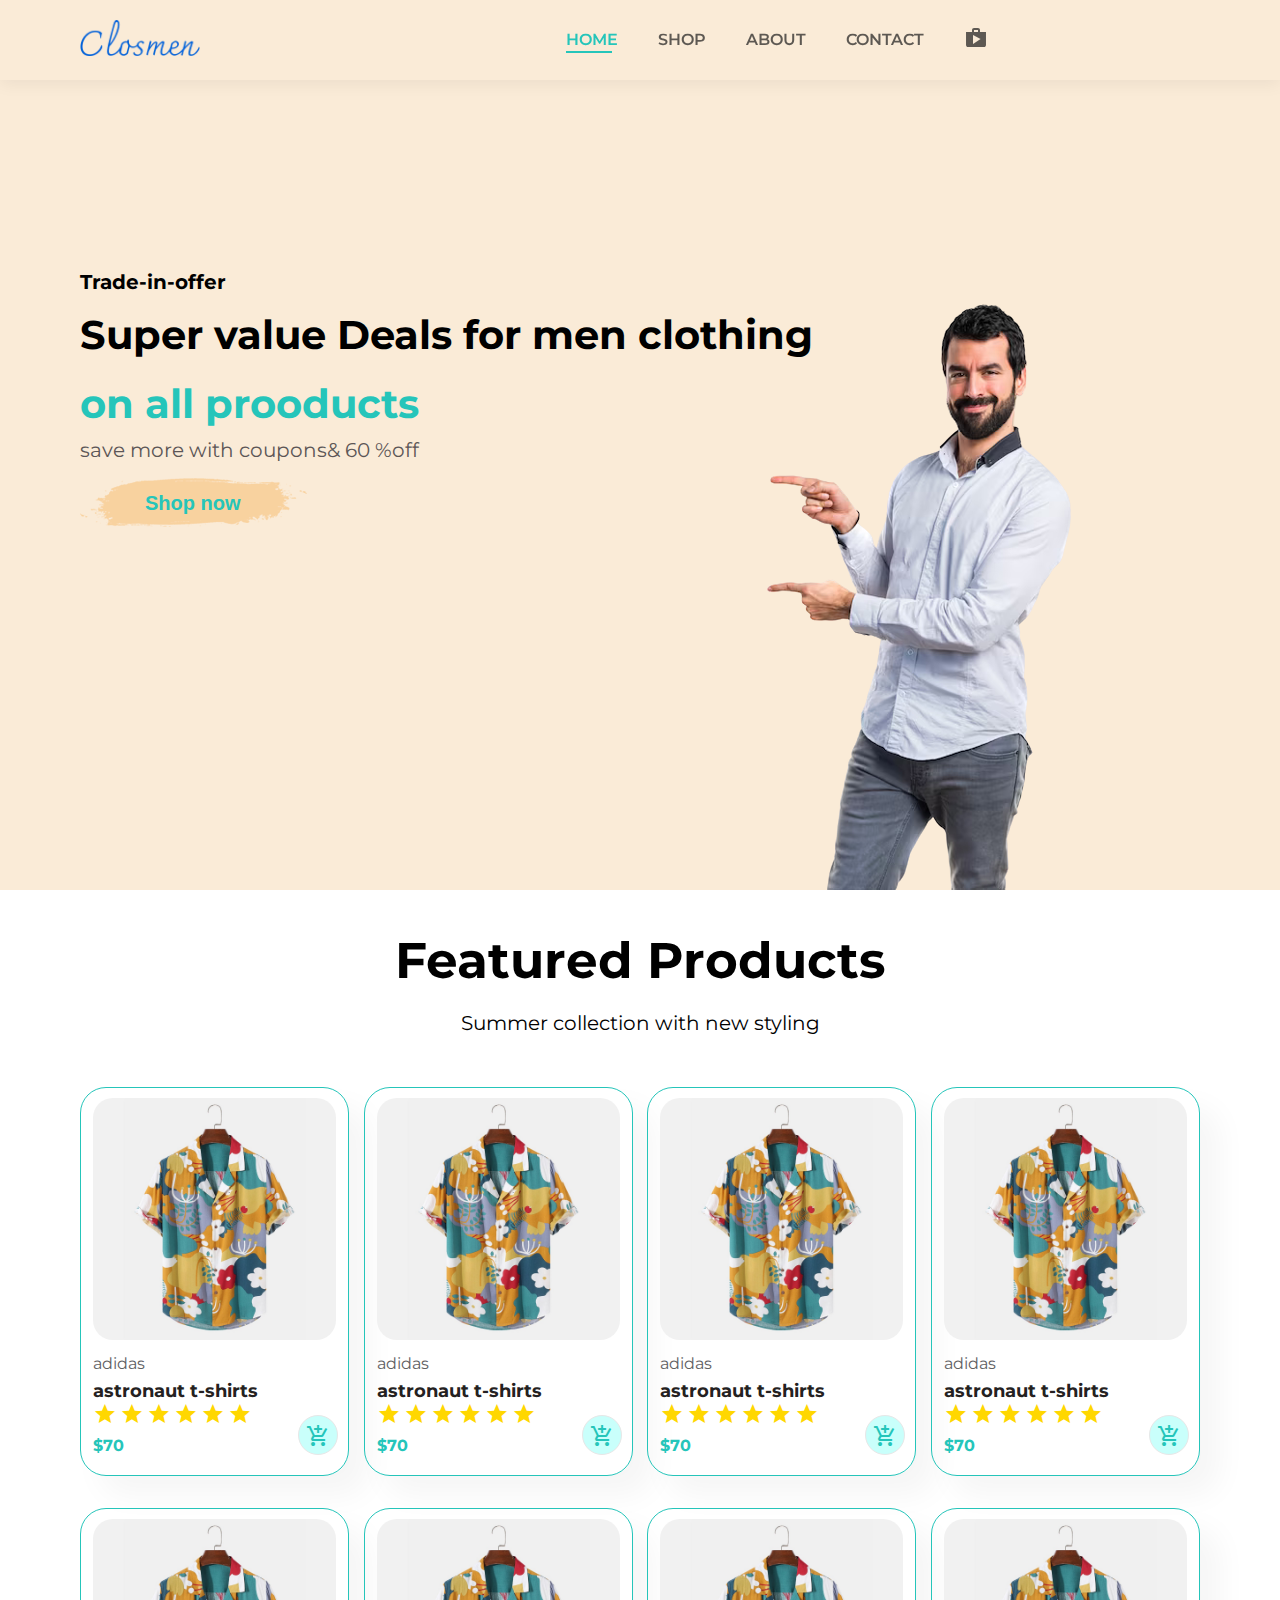
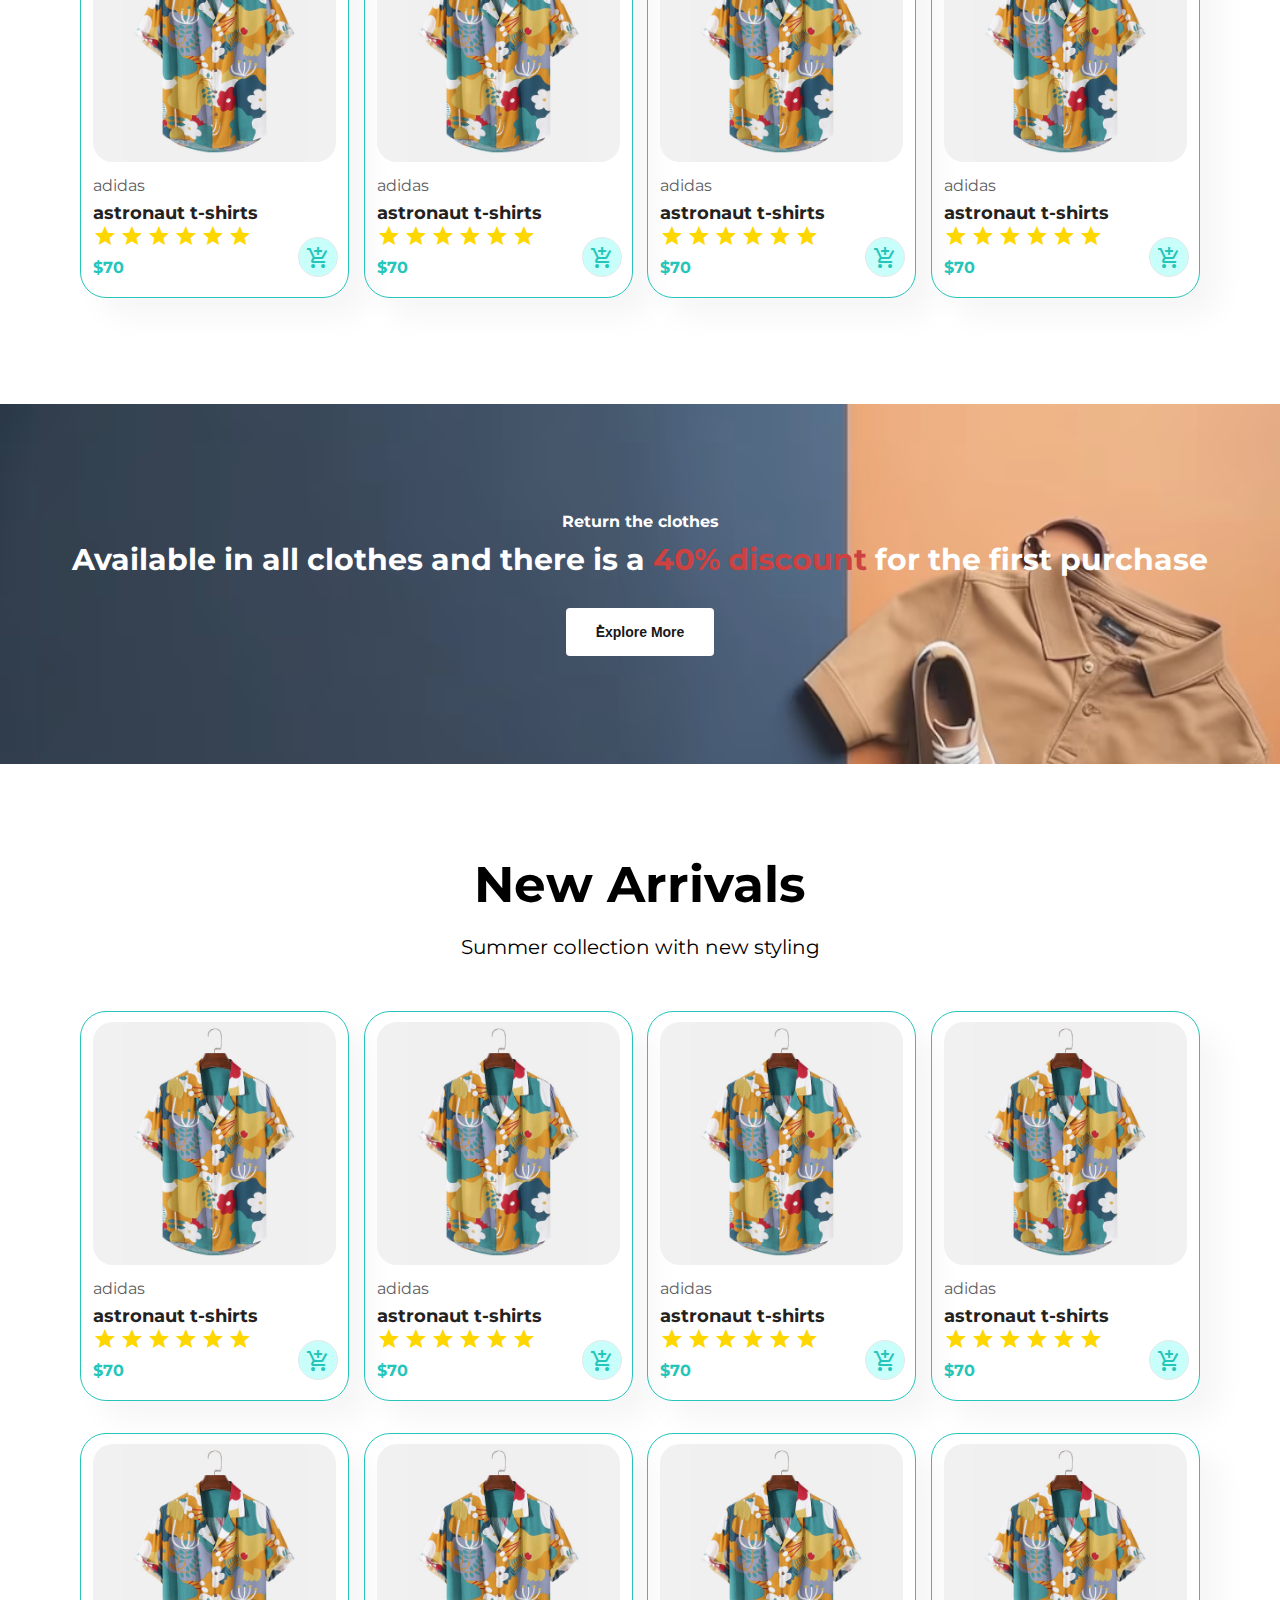
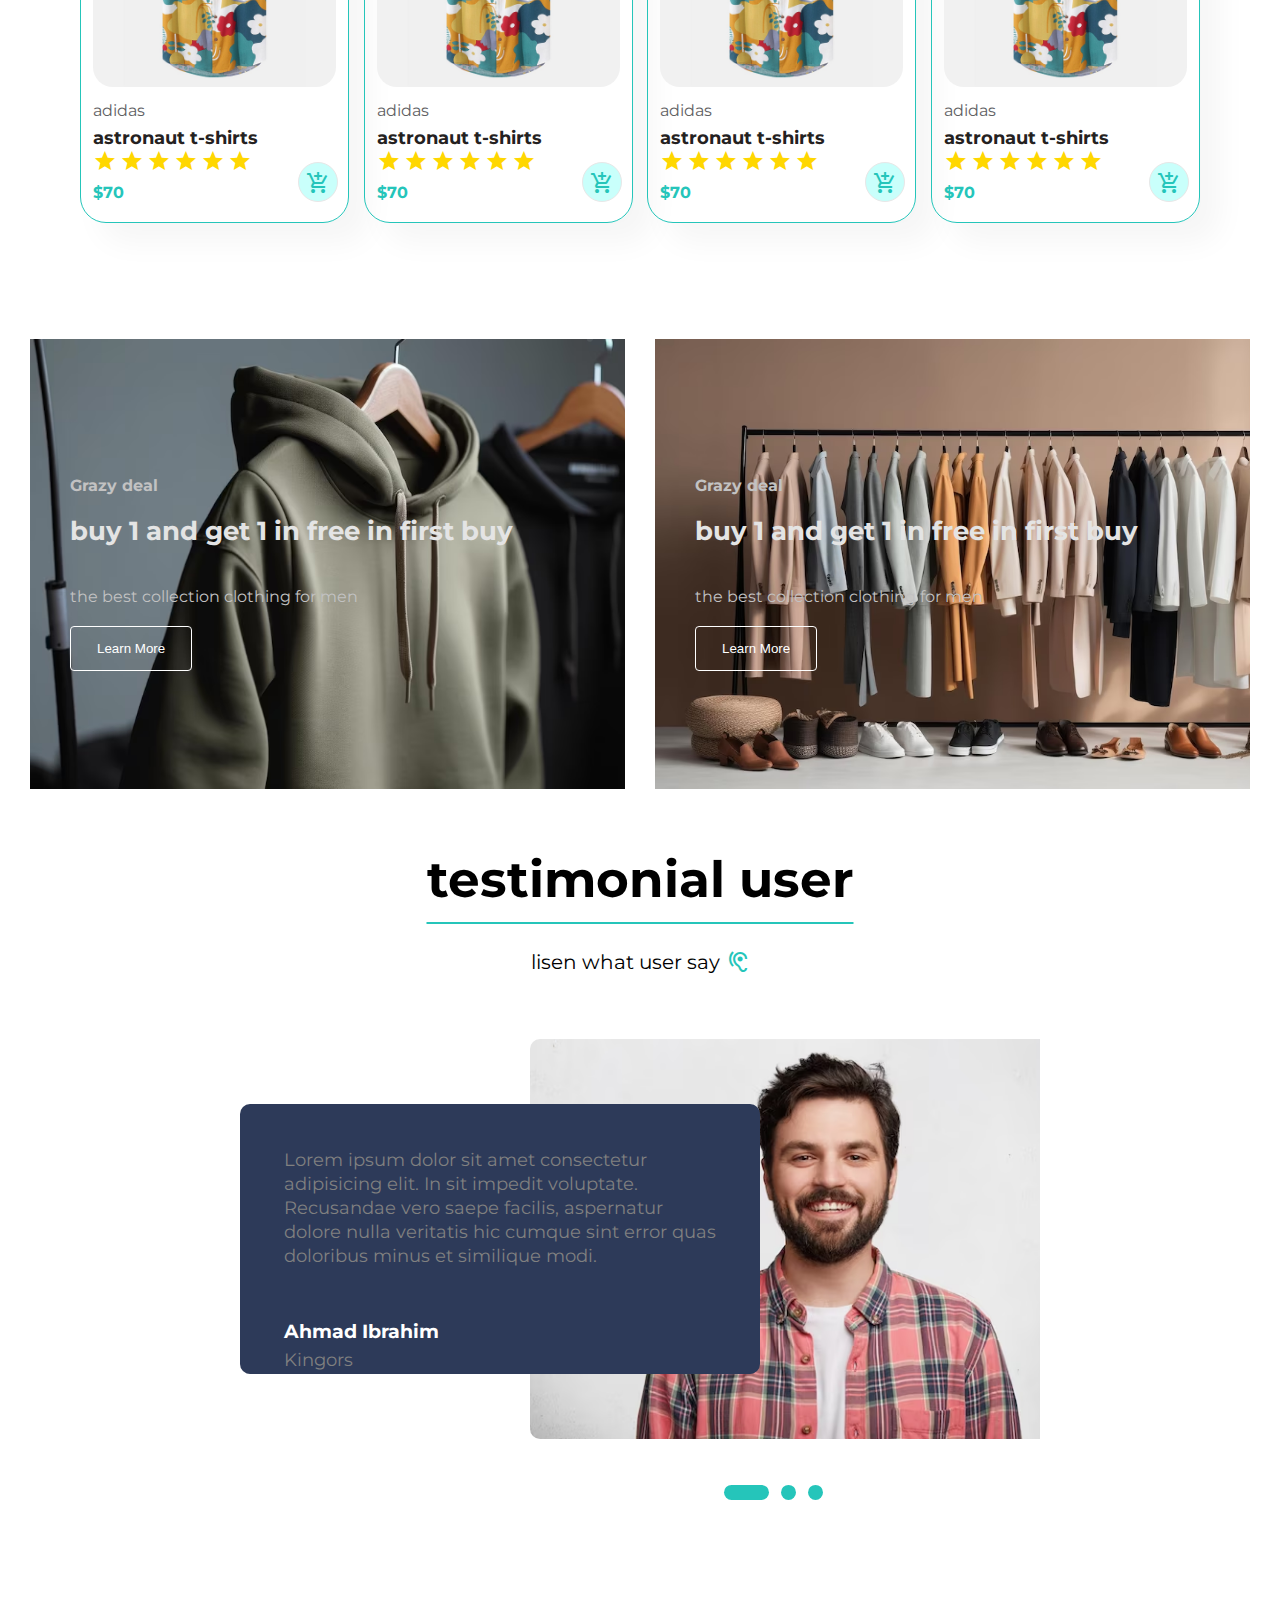
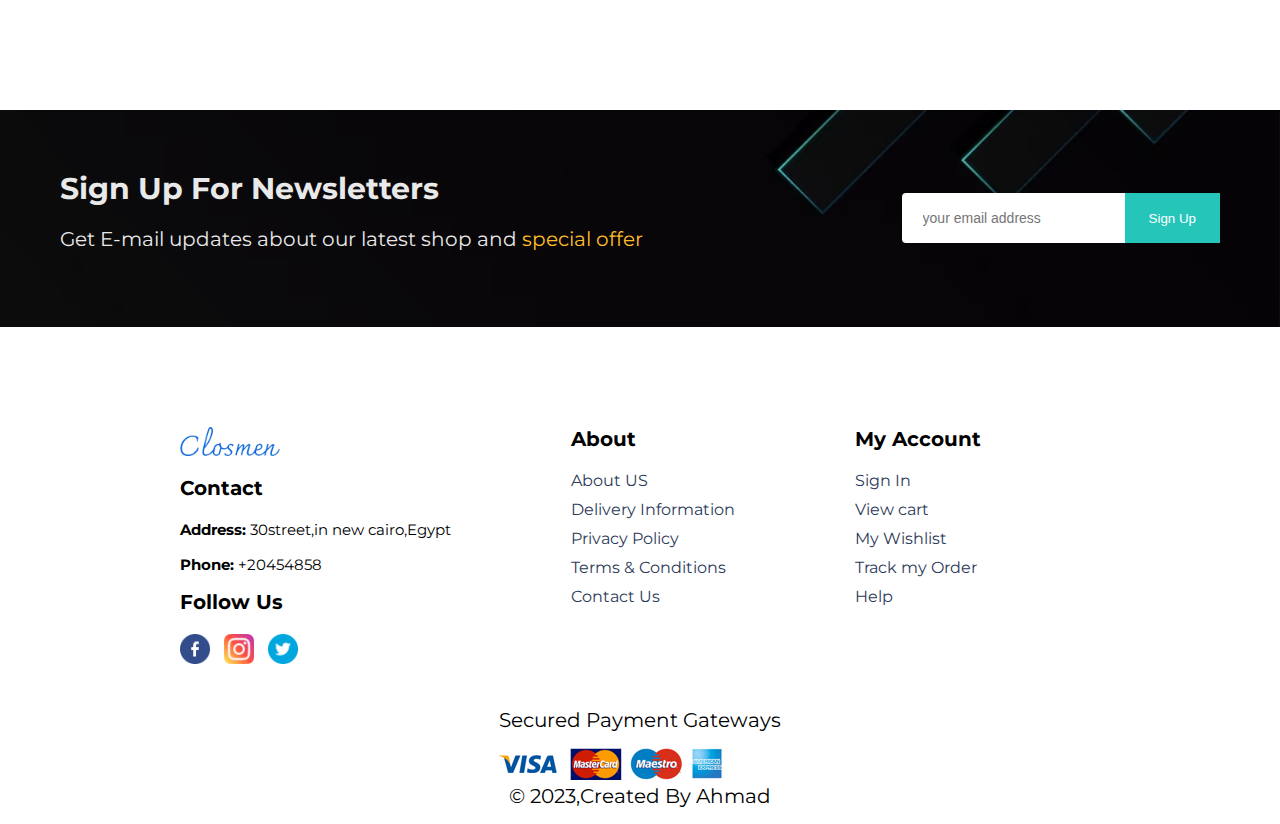
<file: index.html>
<!DOCTYPE html>
<html lang="en">
<head>
    <meta charset="UTF-8">
    <meta name="viewport" content="width=device-width, initial-scale=1.0">
    <meta name="description" content="THis is a closmen website for men closhing and shoping">
    <link rel="stylesheet" href="https://fonts.googleapis.com/icon?family=Material+Icons">    <title>closmen</title>
    <link rel="preconnect" href="https://fonts.googleapis.com">
<link rel="preconnect" href="https://fonts.gstatic.com" crossorigin>
<link href="https://fonts.googleapis.com/css2?family=Montserrat:wght@400;600;700&family=Poppins:wght@300;400;700&display=swap" rel="stylesheet">
    <link rel="stylesheet" href="styles.css">
</head>
<body>
    <header id="headerpage"> 
        <a href="#"><img src="img/Logo-Website.webp"  class="logo" width="120px"></a>
        <nav>
            <div>
                <ul id="navbar">
                    <li><a class="helight" href="index.html">Home</a></li>
                    <li><a href="Shop.html">Shop</a></li>
                    <li><a href="about.html">About</a></li>
                   <li><a href="contact.html">Contact</a></li>
                   <li id="cart-hid"><a href="cart.html"><i class="material-icons">shopping_bag</i></a></li>
                    <a href="#" > <i id="close" class="material-icons">close</i></a>
                </i>
                  </ul>

            </div>
            <div id="mobile">
                 <a href="cart.html"><i class="material-icons">shopping_bag</i></a>
                 <i id="bar" class="material-icons">menu</i>
            </div>
        </nav>

    </header>
    <section id="hero">

        <div class="promotion">
            <h4>Trade-in-offer</h4>
            <h2>Super value Deals for men clothing</h2>
            <h1>on all prooducts</h1>
            <p>save more with coupons& 60 %off</p>
            <button>Shop now</button>
        </div>
        
    </section>
    <section id="features-products">
        <h2>Featured Products</h2>
        <p>Summer collection with new styling</p>
        <div class="product-container">
            <div class="product">
                <img src="img/product1.jpg" alt="clothing product">
                <div class="description-product">
                    <span>adidas</span>
                    <h5>astronaut t-shirts</h5>
                    <div class="stars">
                        <i class="material-icons">star</i>
                        <i class="material-icons">star</i>
                        <i class="material-icons">star</i>
                        <i class="material-icons">star</i>
                        <i class="material-icons">star</i>
                        <i class="material-icons">star</i>

                    </div>
                    <h4>$70</h4>
                </div>
                <a href="#"><i class="material-icons shop-icon">add_shopping_cart</i></a>
            </div>
            <div class="product">
                <img src="img/product1.jpg" alt="clothing product">
                <div class="description-product">
                    <span>adidas</span>
                    <h5>astronaut t-shirts</h5>
                    <div class="stars">
                        <i class="material-icons">star</i>
                        <i class="material-icons">star</i>
                        <i class="material-icons">star</i>
                        <i class="material-icons">star</i>
                        <i class="material-icons">star</i>
                        <i class="material-icons">star</i>

                    </div>
                    <h4>$70</h4>
                </div>
                <a href="#"><i class="material-icons shop-icon">add_shopping_cart</i></a>
            </div>
            <div class="product">
                <img src="img/product1.jpg" alt="clothing product">
                <div class="description-product">
                    <span>adidas</span>
                    <h5>astronaut t-shirts</h5>
                    <div class="stars">
                        <i class="material-icons">star</i>
                        <i class="material-icons">star</i>
                        <i class="material-icons">star</i>
                        <i class="material-icons">star</i>
                        <i class="material-icons">star</i>
                        <i class="material-icons">star</i>

                    </div>
                    <h4>$70</h4>
                </div>
                <a href="#"><i class="material-icons shop-icon">add_shopping_cart</i></a>
            </div>
            <div class="product">
                <img src="img/product1.jpg" alt="clothing product">
                <div class="description-product">
                    <span>adidas</span>
                    <h5>astronaut t-shirts</h5>
                    <div class="stars">
                        <i class="material-icons">star</i>
                        <i class="material-icons">star</i>
                        <i class="material-icons">star</i>
                        <i class="material-icons">star</i>
                        <i class="material-icons">star</i>
                        <i class="material-icons">star</i>

                    </div>
                    <h4>$70</h4>
                </div>
                <a href="#"><i class="material-icons shop-icon">add_shopping_cart</i></a>
            </div>
            <div class="product">
                <img src="img/product1.jpg" alt="clothing product">
                <div class="description-product">
                    <span>adidas</span>
                    <h5>astronaut t-shirts</h5>
                    <div class="stars">
                        <i class="material-icons">star</i>
                        <i class="material-icons">star</i>
                        <i class="material-icons">star</i>
                        <i class="material-icons">star</i>
                        <i class="material-icons">star</i>
                        <i class="material-icons">star</i>

                    </div>
                    <h4>$70</h4>
                </div>
                <a href="#"><i class="material-icons shop-icon">add_shopping_cart</i></a>
            </div>
            <div class="product">
                <img src="img/product1.jpg" alt="clothing product">
                <div class="description-product">
                    <span>adidas</span>
                    <h5>astronaut t-shirts</h5>
                    <div class="stars">
                        <i class="material-icons">star</i>
                        <i class="material-icons">star</i>
                        <i class="material-icons">star</i>
                        <i class="material-icons">star</i>
                        <i class="material-icons">star</i>
                        <i class="material-icons">star</i>

                    </div>
                    <h4>$70</h4>
                </div>
                <a href="#"><i class="material-icons shop-icon">add_shopping_cart</i></a>
            </div>
            <div class="product">
                <img src="img/product1.jpg" alt="clothing product">
                <div class="description-product">
                    <span>adidas</span>
                    <h5>astronaut t-shirts</h5>
                    <div class="stars">
                        <i class="material-icons">star</i>
                        <i class="material-icons">star</i>
                        <i class="material-icons">star</i>
                        <i class="material-icons">star</i>
                        <i class="material-icons">star</i>
                        <i class="material-icons">star</i>

                    </div>
                    <h4>$70</h4>
                </div>
                <a href="#"><i class="material-icons shop-icon">add_shopping_cart</i></a>
            </div>
            <div class="product">
                <img src="img/product1.jpg" alt="clothing product">
                <div class="description-product">
                    <span>adidas</span>
                    <h5>astronaut t-shirts</h5>
                    <div class="stars">
                        <i class="material-icons">star</i>
                        <i class="material-icons">star</i>
                        <i class="material-icons">star</i>
                        <i class="material-icons">star</i>
                        <i class="material-icons">star</i>
                        <i class="material-icons">star</i>

                    </div>
                    <h4>$70</h4>
                </div>
                <a href="#"><i class="material-icons shop-icon">add_shopping_cart</i></a>
            </div>
           
        </div>
    </section>
    <section id="banner">
        <h4>Return the clothes</h4>
        <h2>Available in all clothes and there is a<span> 40% discount</span> for the first purchase</h2>
        <button class="normal">ُExplore More</button>
    </section>
    <section id="features-products">
        <h2>New Arrivals</h2>
        <p>Summer collection with new styling</p>
        <div class="product-container">
            <div class="product">
                <img src="img/product1.jpg" alt="clothing product">
                <div class="description-product">
                    <span>adidas</span>
                    <h5>astronaut t-shirts</h5>
                    <div class="stars">
                        <i class="material-icons">star</i>
                        <i class="material-icons">star</i>
                        <i class="material-icons">star</i>
                        <i class="material-icons">star</i>
                        <i class="material-icons">star</i>
                        <i class="material-icons">star</i>

                    </div>
                    <h4>$70</h4>
                </div>
                <a href="#"><i class="material-icons shop-icon">add_shopping_cart</i></a>
            </div>
            <div class="product">
                <img src="img/product1.jpg" alt="clothing product">
                <div class="description-product">
                    <span>adidas</span>
                    <h5>astronaut t-shirts</h5>
                    <div class="stars">
                        <i class="material-icons">star</i>
                        <i class="material-icons">star</i>
                        <i class="material-icons">star</i>
                        <i class="material-icons">star</i>
                        <i class="material-icons">star</i>
                        <i class="material-icons">star</i>

                    </div>
                    <h4>$70</h4>
                </div>
                <a href="#"><i class="material-icons shop-icon">add_shopping_cart</i></a>
            </div>
            <div class="product">
                <img src="img/product1.jpg" alt="clothing product">
                <div class="description-product">
                    <span>adidas</span>
                    <h5>astronaut t-shirts</h5>
                    <div class="stars">
                        <i class="material-icons">star</i>
                        <i class="material-icons">star</i>
                        <i class="material-icons">star</i>
                        <i class="material-icons">star</i>
                        <i class="material-icons">star</i>
                        <i class="material-icons">star</i>

                    </div>
                    <h4>$70</h4>
                </div>
                <a href="#"><i class="material-icons shop-icon">add_shopping_cart</i></a>
            </div>
            <div class="product">
                <img src="img/product1.jpg" alt="clothing product">
                <div class="description-product">
                    <span>adidas</span>
                    <h5>astronaut t-shirts</h5>
                    <div class="stars">
                        <i class="material-icons">star</i>
                        <i class="material-icons">star</i>
                        <i class="material-icons">star</i>
                        <i class="material-icons">star</i>
                        <i class="material-icons">star</i>
                        <i class="material-icons">star</i>

                    </div>
                    <h4>$70</h4>
                </div>
                <a href="#"><i class="material-icons shop-icon">add_shopping_cart</i></a>
            </div>
            <div class="product">
                <img src="img/product1.jpg" alt="clothing product">
                <div class="description-product">
                    <span>adidas</span>
                    <h5>astronaut t-shirts</h5>
                    <div class="stars">
                        <i class="material-icons">star</i>
                        <i class="material-icons">star</i>
                        <i class="material-icons">star</i>
                        <i class="material-icons">star</i>
                        <i class="material-icons">star</i>
                        <i class="material-icons">star</i>

                    </div>
                    <h4>$70</h4>
                </div>
                <a href="#"><i class="material-icons shop-icon">add_shopping_cart</i></a>
            </div>
            <div class="product">
                <img src="img/product1.jpg" alt="clothing product">
                <div class="description-product">
                    <span>adidas</span>
                    <h5>astronaut t-shirts</h5>
                    <div class="stars">
                        <i class="material-icons">star</i>
                        <i class="material-icons">star</i>
                        <i class="material-icons">star</i>
                        <i class="material-icons">star</i>
                        <i class="material-icons">star</i>
                        <i class="material-icons">star</i>

                    </div>
                    <h4>$70</h4>
                </div>
                <a href="#"><i class="material-icons shop-icon">add_shopping_cart</i></a>
            </div>
            <div class="product">
                <img src="img/product1.jpg" alt="clothing product">
                <div class="description-product">
                    <span>adidas</span>
                    <h5>astronaut t-shirts</h5>
                    <div class="stars">
                        <i class="material-icons">star</i>
                        <i class="material-icons">star</i>
                        <i class="material-icons">star</i>
                        <i class="material-icons">star</i>
                        <i class="material-icons">star</i>
                        <i class="material-icons">star</i>

                    </div>
                    <h4>$70</h4>
                </div>
                <a href="#"><i class="material-icons shop-icon">add_shopping_cart</i></a>
            </div>
            <div class="product">
                <img src="img/product1.jpg" alt="clothing product">
                <div class="description-product">
                    <span>adidas</span>
                    <h5>astronaut t-shirts</h5>
                    <div class="stars">
                        <i class="material-icons">star</i>
                        <i class="material-icons">star</i>
                        <i class="material-icons">star</i>
                        <i class="material-icons">star</i>
                        <i class="material-icons">star</i>
                        <i class="material-icons">star</i>

                    </div>
                    <h4>$70</h4>
                </div>
                <a href="#"><i class="material-icons shop-icon">add_shopping_cart</i></a>
            </div>
           
        </div>
    </section>
    <section id="sm-banner"> 
        <div class="banner-box">
            <h4>Grazy deal</h4>
            <h2>buy 1 and get 1 in free in first buy </h2>
            <span>the best collection clothing for men</span>
            <button>Learn More</button>
        </div>
        <div class="banner-box background-box">
            <h4>Grazy deal</h4>
            <h2>buy 1 and get 1 in free in first buy </h2>
            <span>the best collection clothing for men</span>
            <button>Learn More</button>
        </div>
    </section>
    <section id="testimonial">
        <div class="header-test">
            <h2>testimonial user</h2>
            <p>lisen what user say <i class="material-icons">hearing</i></p>
        </div>
        <div class="container-test">
            
            <div class="test-slide">
                <div class="slide-row" id="slide">
                    <div class="slide-col">
                        <div class="user-text">
                            <p>Lorem ipsum dolor sit amet consectetur adipisicing elit. In sit impedit voluptate. Recusandae vero saepe facilis, aspernatur dolore nulla veritatis hic cumque sint error quas doloribus minus et similique modi.</p>
                            <h3>Ahmad Ibrahim</h3>
                            <p> Kingors</p>
                        </div>
                        <div class="user-img">
                            <img src="img/man-test.avif" alt="">
                        </div>
                    </div>
                    <div class="slide-col">
                        <div class="user-text">
                            <p>Lorem ipsum dolor sit amet consectetur adipisicing elit. In sit impedit voluptate. Recusandae vero saepe facilis, aspernatur dolore nulla veritatis hic cumque sint error quas doloribus minus et similique modi.</p>
                            <h3>Ahmad Ibrahim</h3>
                            <p> Kingors</p>
                        </div>
                        <div class="user-img">
                            <img src="img/man-test.avif" alt="">
                        </div>
                    </div>
                    <div class="slide-col">
                        <div class="user-text">
                            <p>Lorem ipsum dolor sit amet consectetur adipisicing elit. In sit impedit voluptate. Recusandae vero saepe facilis, aspernatur dolore nulla veritatis hic cumque sint error quas doloribus minus et similique modi.</p>
                            <h3>Ahmad Ibrahim</h3>
                            <p> Kingors</p>
                        </div>
                        <div class="user-img">
                            <img src="img/man-test.avif" alt="">
                        </div>
                    </div>
                
                </div>
            </div>
            <div class="indicator">
                <span class="btn active"></span>
                <span class="btn"></span>
                <span class="btn"></span>
            </div>
        </div>
    
    </section>
    <section id="newsletter">
        <div class="newstext">
            <h4>Sign Up For Newsletters</h4>
            <p>Get E-mail updates about our latest shop and <span>special offer</span></p>
        </div>
        <div class="form">
            <form action=""  >
            <input type="email" placeholder="your email address">
            <button>Sign Up</button>
        </form>
        </div>
            
    </section>
    <footer style="padding: 50px; height: 40vh;" >
        <div class="col">
            <img src="img/Logo-Website.webp" width="100px" alt="Logo-website">
            <h4 >Contact</h4>
            <p style="font-size: 15px;"><strong>Address: </strong> 30street,in new cairo,Egypt</p>
            <p style="font-size: 15px;"><strong>Phone: </strong> +20454858</p>
            <div class="follow">
                <h4>Follow Us</h4>
                <div class="icons" >
                <img style="width: 30px;" src="img/facebook.png" alt="facebook-icon">
                <img style="width: 30px;" src="img/instegram.png" alt="facebook-icon">
                <img style="width: 30px;" src="img/twitter.png" alt="facebook-icon"></div>
            </div>
        </div>
        <div class="col">
            <h4>About </h4>
            <a href="#">About US</a>
            <a href="#">Delivery Information</a>
            <a href="#">Privacy Policy</a>
            <a href="#">Terms & Conditions</a>
            <a href="#">Contact Us</a>

        </div>
        <div class="col">
            <h4>My Account </h4>
            <a href="#">Sign In</a>
            <a href="#">View cart</a>
            <a href="#">My Wishlist</a>
            <a href="#">Track my Order</a>
            <a href="#">Help</a>

        </div>
        <div class="col-payment">
            <p>Secured Payment Gateways</p>
            <img src="img/payment.png" alt="">
        </div>
        <div class="copyright"></div>
        <p>&copy 2023,Created By Ahmad</p>

    </footer>

 <script src="script.js"></script>
</body>
</html>
</file>
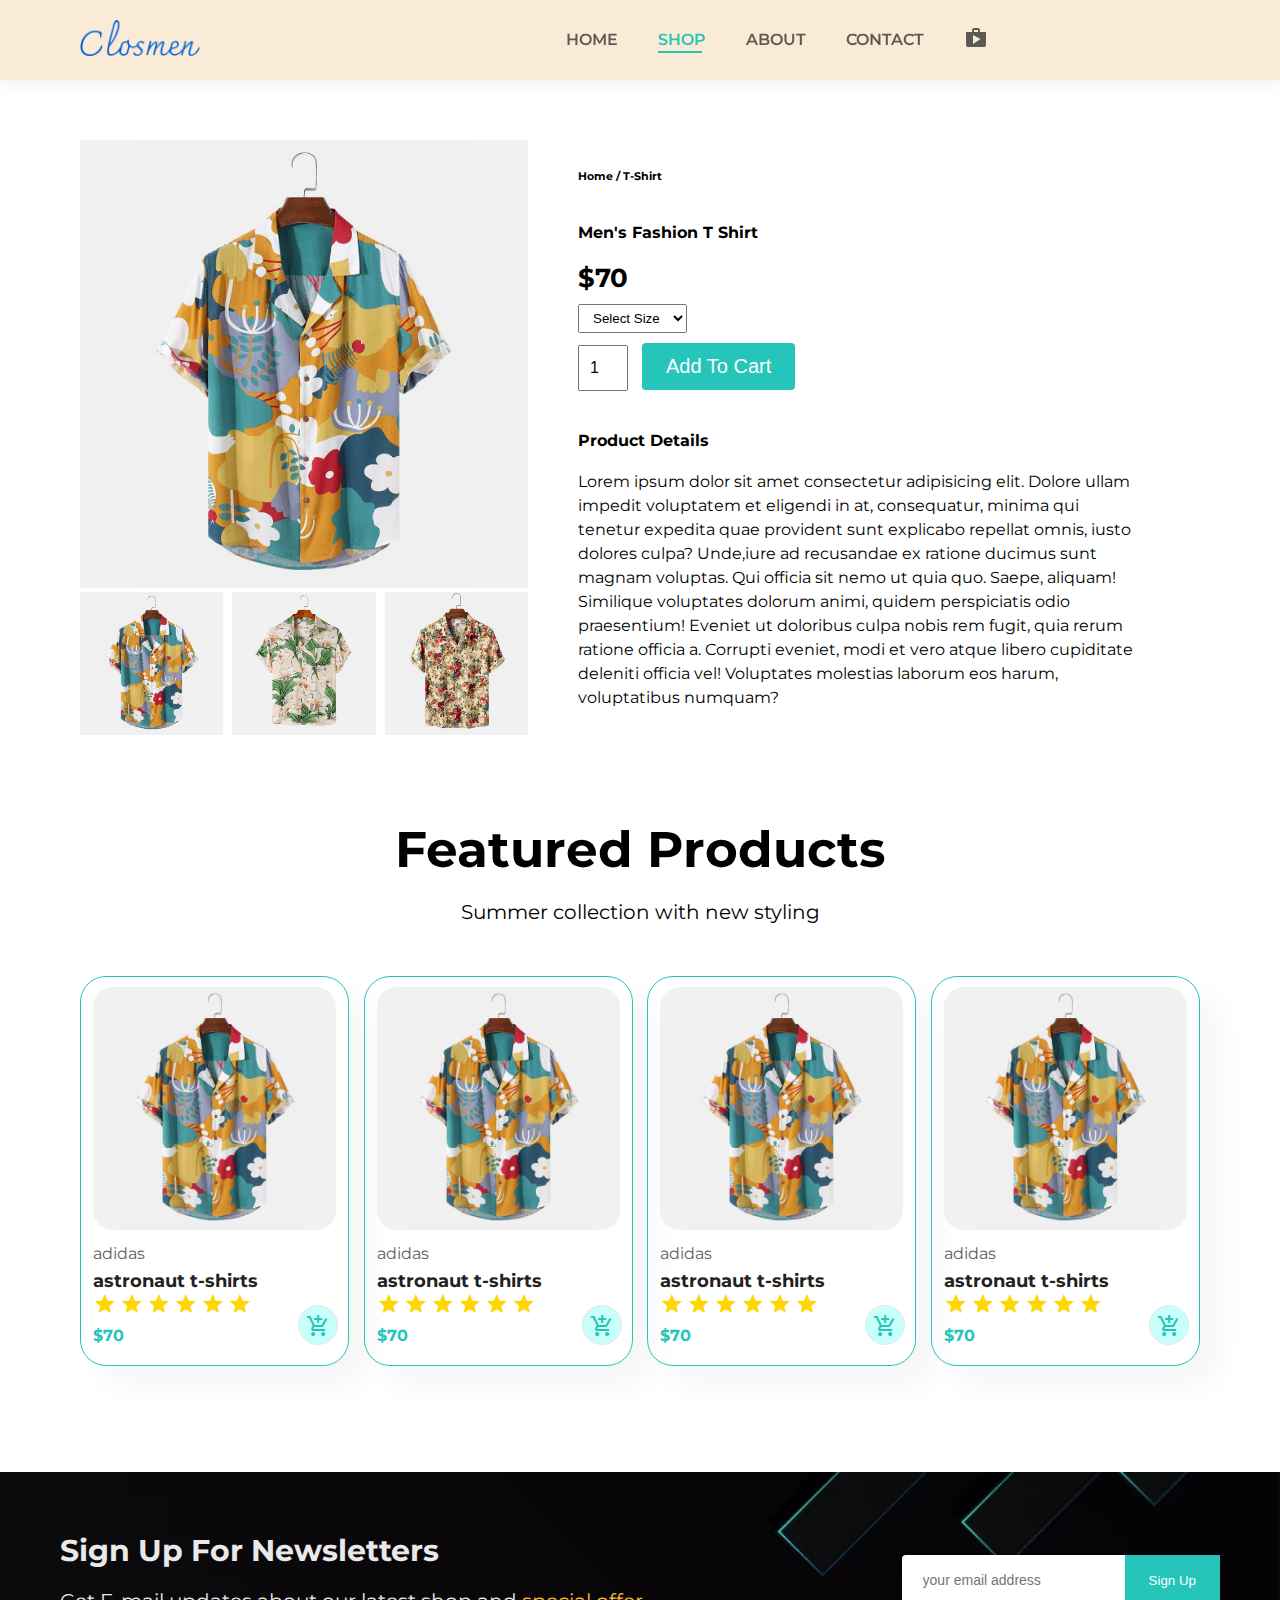
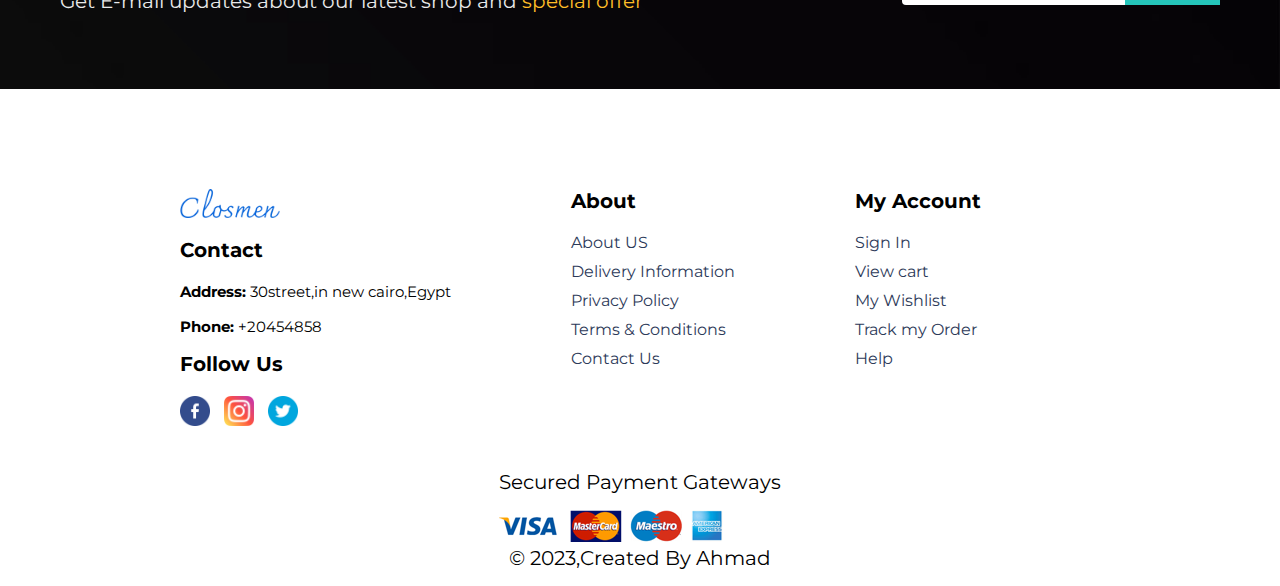
<file: product.html>
<!DOCTYPE html>
<html lang="en">
<head>
    <meta charset="UTF-8">
    <meta name="viewport" content="width=device-width, initial-scale=1.0">
    <meta name="description" content="THis is a closmen website for men closhing and shoping">
    <link rel="stylesheet" href="https://fonts.googleapis.com/icon?family=Material+Icons">
    <link rel="preconnect" href="https://fonts.googleapis.com">
<link rel="preconnect" href="https://fonts.gstatic.com" crossorigin>
<link href="https://fonts.googleapis.com/css2?family=Montserrat:wght@400;600;700&family=Poppins:wght@300;400;700&display=swap" rel="stylesheet">
    <link rel="stylesheet" href="styles.css">
    <title>Shop</title>
</head>
<body>
    <header id="headerpage"> 
        <a href="index.html"><img src="img/Logo-Website.webp"  class="logo" width="120px"></a>
        <nav>
            <div>
                <ul id="navbar">
                    <li><a  href="index.html">Home</a></li>
                    <li><a class="helight" href="Shop.html">Shop</a></li>
                    <li><a href="about.html">About</a></li>
                   <li><a href="contact.html">Contact</a></li>
                   <li id="cart-hid"><a href="cart.html"><i class="material-icons">shopping_bag</i></a></li>
                    <a href="#" > <i id="close" class="material-icons">close</i></a>
                </i>
                  </ul>

            </div>
            <div id="mobile">
                 <a href="cart.html"><i class="material-icons">shopping_bag</i></a>
                 <i id="bar" class="material-icons">menu</i>
            </div>
        </nav>

    </header>
    <section id="prodetails">
        <div class="product-img">
            <img src="img/product1.jpg" id="mainImg"  width="100%" alt="">
            <div class="small-img-group">
                <div class="small-img-col">
                    <img src="img/product1.jpg" width="100%" alt="">
                </div>
                <div class="small-img-col">
                    <img src="img/product2.jpg" width="100%" alt="">
                </div>
                <div class="small-img-col">
                    <img src="img/product3.jpg" width="100%" alt="">
                </div>
            </div>
        </div>
        <div class="product-details">
            <h6>Home / T-Shirt</h6>
            <h4> Men's Fashion T Shirt</h4>
            <h2>$70</h2>
            <select name="Selecting-items" id="Selecting-items">
                <option>Select Size</option>
                <option>Xl</option>
                <option>XXL</option>
                <option>Large</option>
            </select>
            <input type="number" value="1" min="1">
            <button>Add To Cart</button>
            <h4>Product Details</h4>
            <span>Lorem ipsum dolor sit amet consectetur adipisicing elit. Dolore ullam impedit voluptatem et eligendi in at, consequatur, minima qui tenetur expedita quae provident sunt explicabo repellat omnis, iusto dolores culpa?
            Unde,iure ad recusandae ex ratione ducimus sunt magnam voluptas. Qui officia sit nemo ut quia quo. Saepe, aliquam! Similique voluptates dolorum animi, quidem perspiciatis odio praesentium!
            Eveniet ut doloribus culpa nobis rem fugit, quia rerum ratione officia a. Corrupti eveniet, modi et vero atque libero cupiditate deleniti officia vel! Voluptates molestias laborum eos harum, voluptatibus numquam?</span>
        </div>

    </section>
    <section id="features-products">
        <h2>Featured Products</h2>
        <p>Summer collection with new styling</p>
        <div class="product-container">
            <div class="product">
                <img src="img/product1.jpg" alt="clothing product">
                <div class="description-product">
                    <span>adidas</span>
                    <h5>astronaut t-shirts</h5>
                    <div class="stars">
                        <i class="material-icons">star</i>
                        <i class="material-icons">star</i>
                        <i class="material-icons">star</i>
                        <i class="material-icons">star</i>
                        <i class="material-icons">star</i>
                        <i class="material-icons">star</i>

                    </div>
                    <h4>$70</h4>
                </div>
                <a href="#"><i class="material-icons shop-icon">add_shopping_cart</i></a>
            </div>
            <div class="product">
                <img src="img/product1.jpg" alt="clothing product">
                <div class="description-product">
                    <span>adidas</span>
                    <h5>astronaut t-shirts</h5>
                    <div class="stars">
                        <i class="material-icons">star</i>
                        <i class="material-icons">star</i>
                        <i class="material-icons">star</i>
                        <i class="material-icons">star</i>
                        <i class="material-icons">star</i>
                        <i class="material-icons">star</i>

                    </div>
                    <h4>$70</h4>
                </div>
                <a href="#"><i class="material-icons shop-icon">add_shopping_cart</i></a>
            </div>
            <div class="product">
                <img src="img/product1.jpg" alt="clothing product">
                <div class="description-product">
                    <span>adidas</span>
                    <h5>astronaut t-shirts</h5>
                    <div class="stars">
                        <i class="material-icons">star</i>
                        <i class="material-icons">star</i>
                        <i class="material-icons">star</i>
                        <i class="material-icons">star</i>
                        <i class="material-icons">star</i>
                        <i class="material-icons">star</i>

                    </div>
                    <h4>$70</h4>
                </div>
                <a href="#"><i class="material-icons shop-icon">add_shopping_cart</i></a>
            </div>
            <div class="product">
                <img src="img/product1.jpg" alt="clothing product">
                <div class="description-product">
                    <span>adidas</span>
                    <h5>astronaut t-shirts</h5>
                    <div class="stars">
                        <i class="material-icons">star</i>
                        <i class="material-icons">star</i>
                        <i class="material-icons">star</i>
                        <i class="material-icons">star</i>
                        <i class="material-icons">star</i>
                        <i class="material-icons">star</i>

                    </div>
                    <h4>$70</h4>
                </div>
                <a href="#"><i class="material-icons shop-icon">add_shopping_cart</i></a>
            </div>
            
         
           
        </div>
    </section>

    <section id="newsletter">
        <div class="newstext">
            <h4>Sign Up For Newsletters</h4>
            <p>Get E-mail updates about our latest shop and <span>special offer</span></p>
        </div>
        <div class="form">
            <form action=""  >
            <input type="email" placeholder="your email address">
            <button>Sign Up</button>
        </form>
        </div>
            
    </section>
    <footer style="padding: 50px; height: 40vh;" >
        <div class="col">
            <img src="img/Logo-Website.webp" width="100px" alt="Logo-website">
            <h4 >Contact</h4>
            <p style="font-size: 15px;"><strong>Address: </strong> 30street,in new cairo,Egypt</p>
            <p style="font-size: 15px;"><strong>Phone: </strong> +20454858</p>
            <div class="follow">
                <h4>Follow Us</h4>
                <div class="icons" >
                <img style="width: 30px;" src="img/facebook.png" alt="facebook-icon">
                <img style="width: 30px;" src="img/instegram.png" alt="facebook-icon">
                <img style="width: 30px;" src="img/twitter.png" alt="facebook-icon"></div>
            </div>
        </div>
        <div class="col">
            <h4>About </h4>
            <a href="#">About US</a>
            <a href="#">Delivery Information</a>
            <a href="#">Privacy Policy</a>
            <a href="#">Terms & Conditions</a>
            <a href="#">Contact Us</a>

        </div>
        <div class="col">
            <h4>My Account </h4>
            <a href="#">Sign In</a>
            <a href="#">View cart</a>
            <a href="#">My Wishlist</a>
            <a href="#">Track my Order</a>
            <a href="#">Help</a>

        </div>
        <div class="col-payment">
            <p>Secured Payment Gateways</p>
            <img src="img/payment.png" alt="">
        </div>
        <div class="copyright"></div>
        <p>&copy 2023,Created By Ahmad</p>

    </footer>


    <script src="script.js">
    </script>
</body>
</html>
</file>
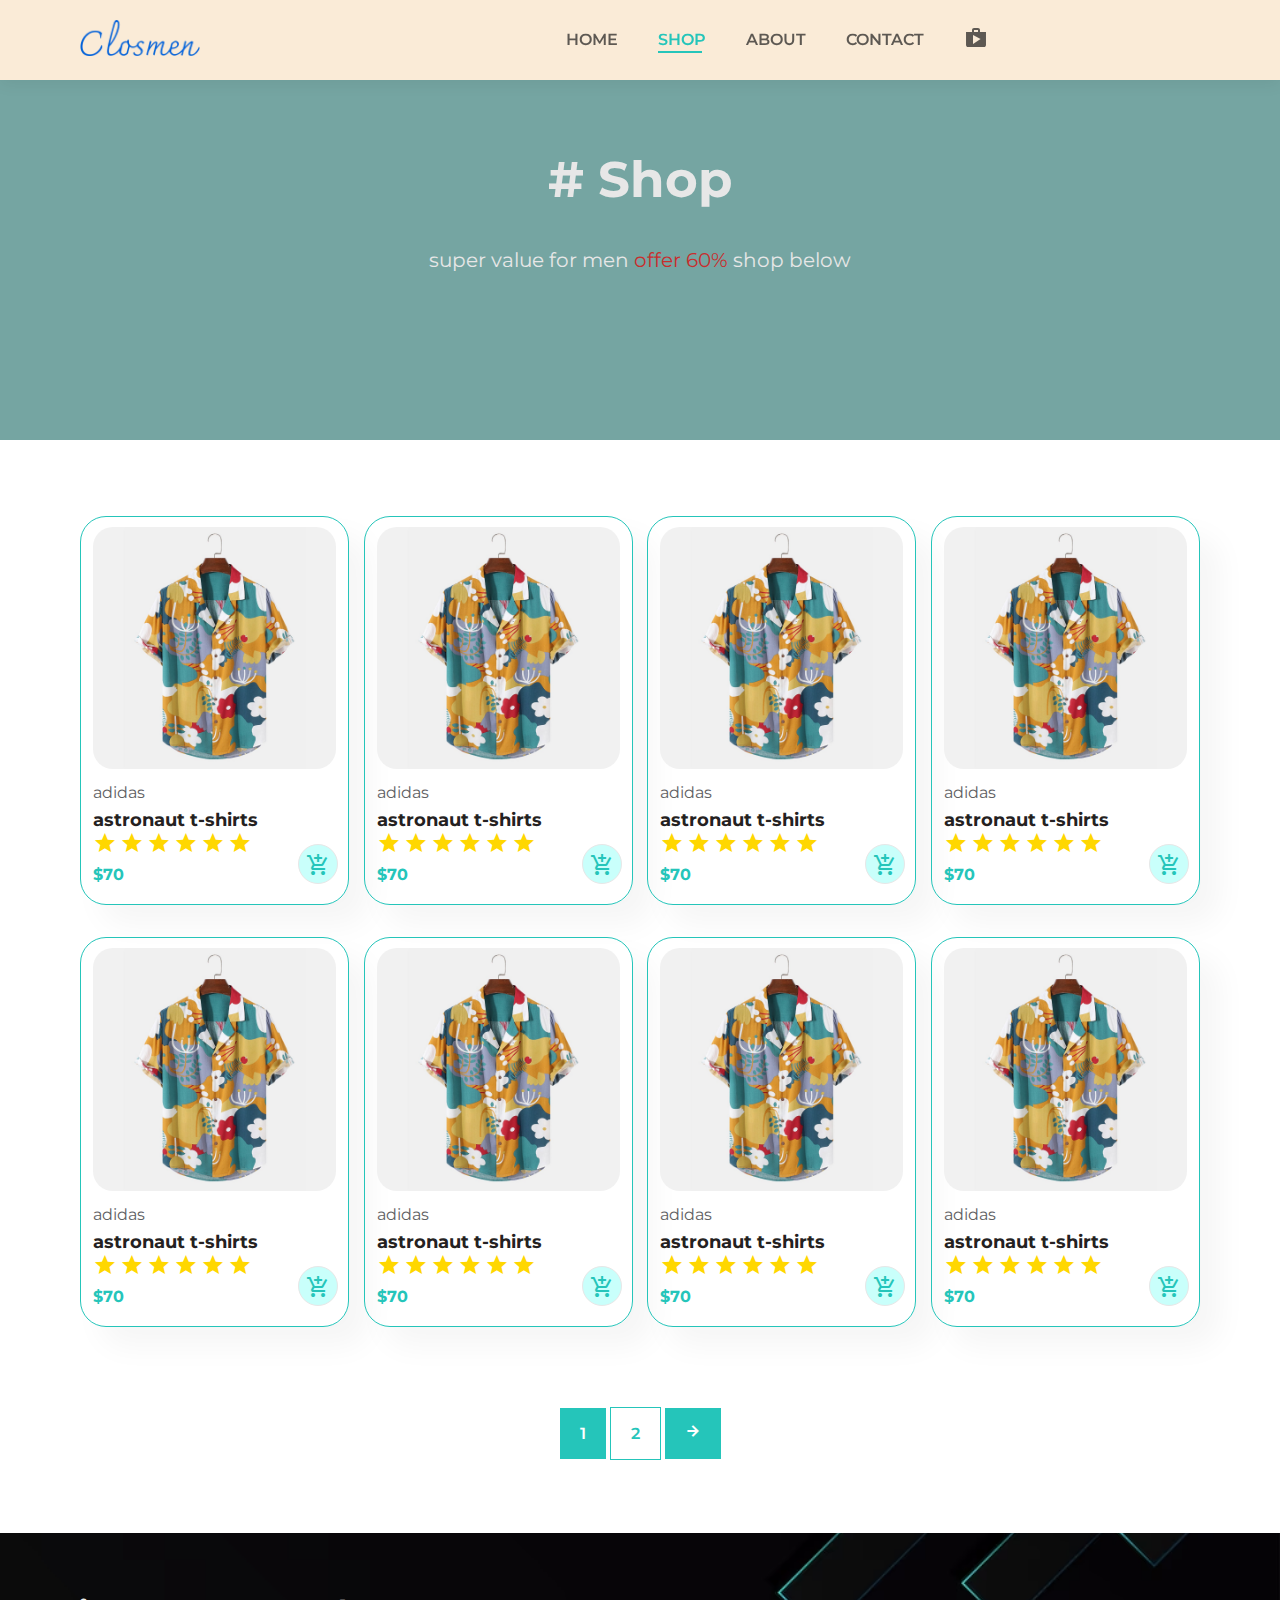
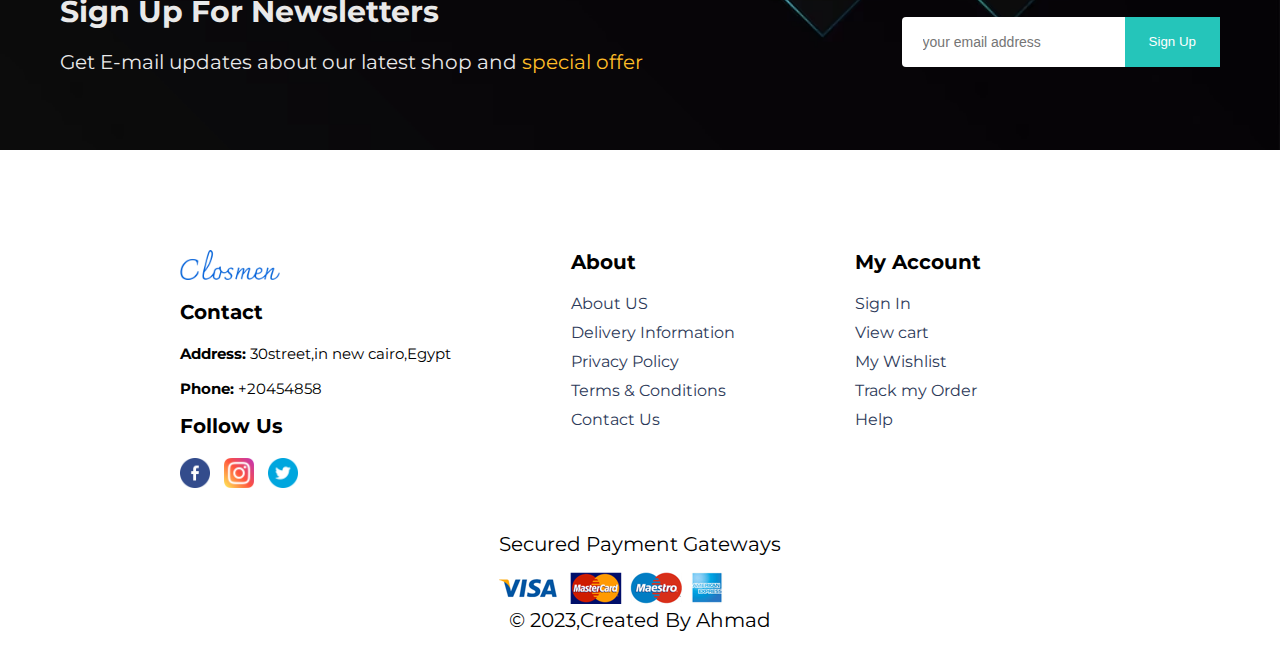
<file: Shop.html>
<!DOCTYPE html>
<html lang="en">
<head>
    <meta charset="UTF-8">
    <meta name="viewport" content="width=device-width, initial-scale=1.0">
    <meta name="description" content="THis is a closmen website for men closhing and shoping">
    <link rel="stylesheet" href="https://fonts.googleapis.com/icon?family=Material+Icons">
    <link rel="preconnect" href="https://fonts.googleapis.com">
<link rel="preconnect" href="https://fonts.gstatic.com" crossorigin>
<link href="https://fonts.googleapis.com/css2?family=Montserrat:wght@400;600;700&family=Poppins:wght@300;400;700&display=swap" rel="stylesheet">
    <link rel="stylesheet" href="styles.css">
    <title>Shop</title>
</head>
<body>
    <header id="headerpage"> 
        <a href="index.html"><img src="img/Logo-Website.webp"  class="logo" width="120px"></a>
        <nav>
            <div>
                <ul id="navbar">
                    <li><a  href="index.html">Home</a></li>
                    <li><a class="helight" href="Shop.html">Shop</a></li>
                    <li><a href="about.html">About</a></li>
                   <li><a href="contact.html">Contact</a></li>
                   <li id="cart-hid"><a href="cart.html"><i class="material-icons">shopping_bag</i></a></li>
                    <a href="#" > <i id="close" class="material-icons">close</i></a>
                </i>
                  </ul>

            </div>
            <div id="mobile">
                 <a href="cart.html"><i class="material-icons">shopping_bag</i></a>
                 <i id="bar" class="material-icons">menu</i>
            </div>
        </nav>

    </header>
    <section id="hero-shop">
        <h2># Shop</h2>
        <p>super value for men <span>offer 60%</span> shop below</p>
    </section>
    <section id="features-products">
            <div class="product-container">
            <div class="product" onclick="window.location.href='product.html'">
                <img src="img/product1.jpg" alt="clothing product">
                <div class="description-product">
                    <span>adidas</span>
                    <h5>astronaut t-shirts</h5>
                    <div class="stars">
                        <i class="material-icons">star</i>
                        <i class="material-icons">star</i>
                        <i class="material-icons">star</i>
                        <i class="material-icons">star</i>
                        <i class="material-icons">star</i>
                        <i class="material-icons">star</i>

                    </div>
                    <h4>$70</h4>
                </div>
                <a href="#"><i class="material-icons shop-icon">add_shopping_cart</i></a>
            </div>
            <div class="product">
                <img src="img/product1.jpg" alt="clothing product">
                <div class="description-product">
                    <span>adidas</span>
                    <h5>astronaut t-shirts</h5>
                    <div class="stars">
                        <i class="material-icons">star</i>
                        <i class="material-icons">star</i>
                        <i class="material-icons">star</i>
                        <i class="material-icons">star</i>
                        <i class="material-icons">star</i>
                        <i class="material-icons">star</i>

                    </div>
                    <h4>$70</h4>
                </div>
                <a href="#"><i class="material-icons shop-icon">add_shopping_cart</i></a>
            </div>
            <div class="product">
                <img src="img/product1.jpg" alt="clothing product">
                <div class="description-product">
                    <span>adidas</span>
                    <h5>astronaut t-shirts</h5>
                    <div class="stars">
                        <i class="material-icons">star</i>
                        <i class="material-icons">star</i>
                        <i class="material-icons">star</i>
                        <i class="material-icons">star</i>
                        <i class="material-icons">star</i>
                        <i class="material-icons">star</i>

                    </div>
                    <h4>$70</h4>
                </div>
                <a href="#"><i class="material-icons shop-icon">add_shopping_cart</i></a>
            </div>
            <div class="product">
                <img src="img/product1.jpg" alt="clothing product">
                <div class="description-product">
                    <span>adidas</span>
                    <h5>astronaut t-shirts</h5>
                    <div class="stars">
                        <i class="material-icons">star</i>
                        <i class="material-icons">star</i>
                        <i class="material-icons">star</i>
                        <i class="material-icons">star</i>
                        <i class="material-icons">star</i>
                        <i class="material-icons">star</i>

                    </div>
                    <h4>$70</h4>
                </div>
                <a href="#"><i class="material-icons shop-icon">add_shopping_cart</i></a>
            </div>
            <div class="product">
                <img src="img/product1.jpg" alt="clothing product">
                <div class="description-product">
                    <span>adidas</span>
                    <h5>astronaut t-shirts</h5>
                    <div class="stars">
                        <i class="material-icons">star</i>
                        <i class="material-icons">star</i>
                        <i class="material-icons">star</i>
                        <i class="material-icons">star</i>
                        <i class="material-icons">star</i>
                        <i class="material-icons">star</i>

                    </div>
                    <h4>$70</h4>
                </div>
                <a href="#"><i class="material-icons shop-icon">add_shopping_cart</i></a>
            </div>
            <div class="product">
                <img src="img/product1.jpg" alt="clothing product">
                <div class="description-product">
                    <span>adidas</span>
                    <h5>astronaut t-shirts</h5>
                    <div class="stars">
                        <i class="material-icons">star</i>
                        <i class="material-icons">star</i>
                        <i class="material-icons">star</i>
                        <i class="material-icons">star</i>
                        <i class="material-icons">star</i>
                        <i class="material-icons">star</i>

                    </div>
                    <h4>$70</h4>
                </div>
                <a href="#"><i class="material-icons shop-icon">add_shopping_cart</i></a>
            </div>
            <div class="product">
                <img src="img/product1.jpg" alt="clothing product">
                <div class="description-product">
                    <span>adidas</span>
                    <h5>astronaut t-shirts</h5>
                    <div class="stars">
                        <i class="material-icons">star</i>
                        <i class="material-icons">star</i>
                        <i class="material-icons">star</i>
                        <i class="material-icons">star</i>
                        <i class="material-icons">star</i>
                        <i class="material-icons">star</i>

                    </div>
                    <h4>$70</h4>
                </div>
                <a href="#"><i class="material-icons shop-icon">add_shopping_cart</i></a>
            </div>
            <div class="product">
                <img src="img/product1.jpg" alt="clothing product">
                <div class="description-product">
                    <span>adidas</span>
                    <h5>astronaut t-shirts</h5>
                    <div class="stars">
                        <i class="material-icons">star</i>
                        <i class="material-icons">star</i>
                        <i class="material-icons">star</i>
                        <i class="material-icons">star</i>
                        <i class="material-icons">star</i>
                        <i class="material-icons">star</i>

                    </div>
                    <h4>$70</h4>
                </div>
                <a href="#"><i class="material-icons shop-icon">add_shopping_cart</i></a>
            </div>
           
        </div>
    </section>
    <section id="pagination" >
        <a href="#">1</a>
        <a href="#">2</a>
        <a href="#"><i class="material-icons">arrow_forward</i></a>

    </section>

    <section id="newsletter">
        <div class="newstext">
            <h4>Sign Up For Newsletters</h4>
            <p>Get E-mail updates about our latest shop and <span>special offer</span></p>
        </div>
        <div class="form">
            <form action=""  >
            <input type="email" placeholder="your email address">
            <button>Sign Up</button>
        </form>
        </div>
            
    </section>
    <footer style="padding: 50px; height: 40vh;" >
        <div class="col">
            <img src="img/Logo-Website.webp" width="100px" alt="Logo-website">
            <h4 >Contact</h4>
            <p style="font-size: 15px;"><strong>Address: </strong> 30street,in new cairo,Egypt</p>
            <p style="font-size: 15px;"><strong>Phone: </strong> +20454858</p>
            <div class="follow">
                <h4>Follow Us</h4>
                <div class="icons" >
                <img style="width: 30px;" src="img/facebook.png" alt="facebook-icon">
                <img style="width: 30px;" src="img/instegram.png" alt="facebook-icon">
                <img style="width: 30px;" src="img/twitter.png" alt="facebook-icon"></div>
            </div>
        </div>
        <div class="col">
            <h4>About </h4>
            <a href="#">About US</a>
            <a href="#">Delivery Information</a>
            <a href="#">Privacy Policy</a>
            <a href="#">Terms & Conditions</a>
            <a href="#">Contact Us</a>

        </div>
        <div class="col">
            <h4>My Account </h4>
            <a href="#">Sign In</a>
            <a href="#">View cart</a>
            <a href="#">My Wishlist</a>
            <a href="#">Track my Order</a>
            <a href="#">Help</a>

        </div>
        <div class="col-payment">
            <p>Secured Payment Gateways</p>
            <img src="img/payment.png" alt="">
        </div>
        <div class="copyright"></div>
        <p>&copy 2023,Created By Ahmad</p>

    </footer>
    <script src="script.js"></script>
</body>
</html>
</file>
<file: styles.css>
/* Reset */
*{
    box-sizing: border-box;
    padding: 0;
    margin: 0;
}

body{
    font-family: 'Montserrat' ;
}
h2{
    font-size: 50px;
    margin-bottom: 20px;
}
/* header-section */
#headerpage{
    display: flex;
    justify-content: space-between;
    align-items: center;
    padding:20px 80px;
    background-color: antiquewhite;
    box-shadow: 0 4px 16px rgba(0,0,0,.06);
    z-index: 999;
    position: sticky;
    top: 0;
    left: 0;
}
#navbar{
    display: flex;
    justify-content: center;
    align-items: center;

}
#navbar li{
    list-style: none;
    padding: 0 20px;
    position: relative;
    text-transform: uppercase;
}
#navbar li a{
    text-decoration: none;
    font-size: 16px;
    font-weight: 600;
    color: rgba(26, 26, 26, 0.7);
    transition: 0.4s ;
}
#navbar li a:hover, 
#navbar li a.helight{
    color: #25c5ba;
}
#navbar li a:hover::after,
#navbar li a.helight::after{
    content: "";
    position: absolute;
    width: 50%;
    height: 2px;
    background-color:#25c5ba ;
    bottom:-4px ;
    left: 20px;

}

#mobile{
    display: none;
    align-items: center;
}

#navbar.active-bar{
    right: 0px;
}

#close{
    display: none;
}


/* hero section */
#hero{
    background-image: url("img/man-hero-picture.png");
    width: 100%;
    height: 90vh;
    background-repeat: no-repeat;
    background-position: top 100% right 20%;
    /* margin-top: 50px; */
    padding: 0 80px;
    display: flex;
    flex-direction: column;
    align-items: flex-start;
    justify-content: start;
    background-color: antiquewhite;
}
.promotion{
    margin-top:190px;
}
#hero h4,p{
    padding-bottom: 16px;
    font-size: 20px;

}
#hero h1{
    color: #25c5ba;
    font-size: 40px;
    margin-bottom: 10px;
}
#hero h2{
    font-size: 40px;

}
#hero p{
    color: #5c5656;
}
#hero button{
background-image: url("img/button.png");
background-color: transparent;
background-repeat: no-repeat;
cursor: pointer;
color: #25c5ba;
border: none;
padding: 14px 80px 14px 65px;
font-size: 20px;
font-weight: 700;

}

/* features-products section */
#features-products{
    text-align: center;
    padding: 40px 80px;

}
.product-container{
    display: flex;
    justify-content: space-between;
    flex-wrap: wrap;
    padding-top: 20px;
}
#features-products .product{
    width: 24%;
    min-width: 250px;
    padding: 10px 12px ;
    border:  1px solid #25c5ba;
    border-radius: 26px;
    cursor: pointer;
    box-shadow: 20px 20px 30px rgba(0, 0, 0, .04);
    margin: 16px 0;
    transition: 0.6s;
    position: relative;
}
#features-products .product:hover{
    box-shadow: 20px 20px 30px rgba(0, 0, 0, .10);

}
#features-products .product img{
    width: 100%;
    border-radius: 20px;
}
.description-product{
    text-align: start;
    padding:10px 0;
}
.description-product span{
    color: #606063;
    font-size: 16px;
}
.description-product h5{
    padding-top: 7px;
    color:rgb(36, 33, 33) ;
    font-size: 18px;
}
.description-product .stars{
font-size: 12px;
color: gold;
}
.description-product h4{
    padding-top: 7px;
    font-size: 16px;
    font-weight: 700;
    color: #25c5ba;
}
.product .shop-icon{
    width: 40px;
    height: 40px;
    line-height: 40px;
    color: #25c5ba;
    background-color: #c9fffb;
    border: 1px solid rgb(231, 231, 231);
    border-radius: 50%;
    font-weight: 400;
    position: absolute;
    bottom: 20px;
    right: 10px;

}
/* banner */
#banner{
    margin: 50px 0;
    display: flex;
    flex-direction: column;
    justify-content: center;
    align-items: center;
    text-align: center;
    background-image: url('img/banner clothing.avif');
    width: 100%;
    height: 40vh;
    background-position: top ;
    background-repeat: no-repeat;
    background-size:cover;
    opacity: 90%;
}
#banner h4{
    color: #fff;
    font-size: 16px;
}
#banner h2{
    color: #fff;
    font-size: 30px;
    padding: 10px 0;
}
#banner h2 span{
    color: #c92d2d;
}
button.normal{
    font-size: 14px;
    font-weight: 600;
    padding: 16px 30px;
    color: black;
    background-color: #fff;
    border-radius: 4px;
    cursor: pointer;
    border: none;
    outline: none;
    transition: 0.4s;
}
#banner button:hover{
    background-color: #25c5ba;
    color: white;
}
/* section offer box */
#sm-banner{
    display: flex;
    justify-content: space-around;
    
}
 .banner-box{
    padding: 40px 40px;
    height: 50vh;
    width: 680px;
    background-image: url('img/small-banner-offer.avif');
    background-size:cover;
    margin-top: 60px ;
    margin-bottom: 60px;
    margin-left: 30px;
    display: flex;
    flex-direction: column;
    justify-content: center;
    align-items: start ;
    color:rgb(228, 228, 228) 
}
#sm-banner .background-box{
    background-image: url('img/small-banner-offer2.avif');
    margin-right: 30px;

}
.banner-box h4,
.banner-box span{
    color: #c2c2c2;
    padding-top: 20px;
}
.banner-box h2{
    font-size: 26px;
    padding-top: 20px;

}

/*testimonial section*/

.banner-box button{
    margin-top: 20px;
    padding: 14px 26px;
    color: white;
    border: 1px solid white;
    background-color: transparent;
    cursor: pointer;
    border-radius: 4px;

}
.banner-box button:hover{
    border: 1px solid #25c5ba;
    background-color: #25c5ba;
    
}

/* testimonial  section */
#testimonial{
    position: relative;
   margin-bottom: 80vh;
}

.header-test h2 {
  text-align: center;
  text-decoration: underline;
  text-decoration-thickness: 2px;
  text-underline-offset: .5em;
  text-decoration-color: #25c5ba;
 
 }

 .header-test p{
    margin-top: 40px;
    display: flex;
    justify-content:center;
    gap: 6px;
  }
  .header-test p i{
    color: #25c5ba;
  }



  /* testimonial section */
  .img-test{
    width: 160px;
    margin-left:60px;
    border-radius: 100%;
    
  }

  .text-test{
    width: 40vw;
    margin-left:60px;
    padding: 10px 20px;
    background-color: gray;
  }

  .slide-row{
    display: flex;
    width: 3200px;
    transition: 0.5s;
  }
  .slide-col{
    width: 800px;
    height: 400px;
    position: relative;
    
  }

  .user-img{
    position: absolute;
    top: 0;
    right: -90px;
    height: 100%;
  }

  .user-img img{
    height: 100%;
     border-radius: 10px;
  }
  .user-text{
    background-color: #2d3a59;
    width: 520px;
    height: 270px;
    color: gray;
    position: absolute;
    left: 0;
    top: 50%;
    transform: translateY(-50%);
    border-radius: 10px;
    padding: 44px;
    z-index: 2;
  }

  .user-text p{
    font-size: 18px;
    line-height: 24px;
  }
  .user-text h3{
    margin: 36px 0 5px;
    color: white;
  }

.container-test{
    width: 800px;
    height: 400px;
    position: absolute;
    top: 50%;
    left: 50%;
    transform: translate(-50%,30%);

}
.indicator{
    position: absolute;
    left: 60%;
    transform: translateY(-30%);
    margin-top: 50px;
    
    
}
 .btn{
    display: inline-block;
    height: 15px;
    width: 15px;
    margin: 4px;
    border-radius: 15px;
    background: #25c5ba;
    cursor: pointer;
   
}
.indicator .active{
    width: 45px;
    transition: 0.5s;
}
.test-slide{
    width: 800px;
   overflow: hidden;
}


/* newsletter */
#newsletter{
 display: flex;
 justify-content: space-between;
 flex-wrap: wrap;
 align-items: center;
 background-image: url('img/news-banner2.jpg');
 background-repeat: no-repeat;
 background-position:20% 80%;
 background-size: cover;
 padding: 60px;
 margin-top: 50px;
 margin-bottom: 50px;
}
#newsletter h4{
    font-size: 30px;
    font-weight: 700px;
    margin-bottom: 20px;
    color: #e9e9e9;

}
#newsletter p{
    color: #e9e9e9;
}
#newsletter p span{
    color: #ffbd27;
}
#newsletter input{
    height: 3.125rem;
    width: 100%;
    padding: 0 1.25rem;
    font-size: 14px;
    border: 1px solid transparent;
    border-radius: 4px;
    outline: none;
    border-top-right-radius: 0;
    border-bottom-right-radius: 0;
   
}
#newsletter button{
    padding: 16px 24px;
    background-color: #25c5ba;
    color: white;
    white-space: nowrap;
    outline: none;
    border: none;
    border-top-left-radius: 0;
    border-bottom-left-radius: 0;
}
#newsletter form{
    display: flex;
    width: 100%;
}

/* footer section */

footer{
    display: flex;
    flex-wrap: wrap;
    justify-content: center;
}
footer .col{
    display: flex;
    flex-direction: column;
    align-items: flex-start;
    margin-bottom: 20px;
   margin-right: 120px;
}

footer .col img{
    margin-bottom: 20px;
}
footer .col h4{
    margin-bottom: 20px;
}
footer .icons img{
    margin-right: 10px;
    cursor: pointer;
}
footer a{
    color: #2d3a59;
    margin-bottom: 10px;
    text-decoration: none;
   
}
footer a:hover{
    color: #25c5ba;
} 
 footer .copyright{
 text-align: center;
 width: 100%;
} 
footer h4{
    font-size: 20px;
}


/* responsive design */
/* start media Quert */
@media  (max-width:799px){
    #navbar{
        display: flex;
        flex-direction: column;
        justify-content: flex-start;
        align-items: flex-start;
        position: fixed;
        top:0;
        right: -300px;
        height: 100vh;
        width: 300px;
        background-color: #E3E6f3;
        box-shadow: 0 40px 60px rgba(0, 0, 0, .01);
        padding: 80px 0 0 10px;
        transition: 0.4s;
        
    } 
    #navbar li{
        margin-bottom: 25px;
    }
    #mobile{
        display: flex;
        align-items: center;
    }
    #mobile i{
        color: #2d3a59;
        font-size: 24px;
        padding-left: 20px;
    }
    #close{
        position: absolute;
        top: 30px;
        left: 30px;
        color: #222;
        font-size: 24px;
        display: initial;
        
    }
   #cart-hid{
    display: none;
   }
   #hero{
    background-position: top 30% right -30%;
    
   }
   .product-container{
    display: grid;
    grid-template-columns: 10px 10px;
    row-gap: 10px;
    width: 300px;
    padding-top: 20px;
}
footer{
    display: grid;
    grid-template-columns: 1fr 1fr ;
}
footer .copyright{
    text-align: center;
    width: 100%;
   }

}





/* shop sections */
#hero-shop{
    height: 40vh;
    text-align: center;
    padding-top: 70px;
    color: rgb(231, 231, 231);
    background-color: #75a5a2;
    background-repeat: no-repeat;
    background-size: cover;
    background-position: top left 20%;
    line-height: 60px;
    
}
#hero-shop span {
    color: #c92d2d;
    
}
#hero-shop h2{
    font-size: 50px;
    font-weight: 700;
}
#hero-shop p{
    font-size: 20px;
    font-weight: 400;
}
#pagination{
    padding: 40px 80px;
    text-align: center;
}
#pagination a{
    text-decoration: none;
    background-color: #25c5ba;
    padding: 16px 20px;
    border: 4px;
    color: white;
    font-weight: 600;
}
#pagination a i {
    font-size: 16px;
    font-weight: 600;
}
#pagination a:nth-child(2){
    background-color: white;
    color: #25c5ba;
    border: 1px solid #25c5ba;
}

/* product page details */
#prodetails{
    padding: 40px 80px;
    display: flex;
    margin-top: 20px;

}
#prodetails .product-img{
    width: 40%;
    margin-right: 50px;
}
#prodetails  .small-img-group{
    display: flex;
    justify-content: space-between;
}
.small-img-col{
    flex-basis: 32%;
    cursor: pointer;
}
#prodetails .product-details{
    width: 50%;
    padding-top: 30px;
}
#prodetails .product-details h4{
    padding: 40px 0 20px ;
}
#prodetails .product-details h2{
    font-size: 26px;
    margin-bottom: 10px;
}
#prodetails .product-details select{
    display: block;
    padding: 5px 10px;
    margin-bottom: 10px;
}
#prodetails .product-details input{
    width: 50px;
    height: 46px;
    padding-left: 10px;
    font-size: 16px;
    margin-right: 10px;
}
#prodetails .product-details input:focus{
    outline: none;
}
#prodetails .product-details button{
    background-color: #25c5ba;
    color: white;
    padding: 12px 24px;
    border: none;
    cursor: pointer;
    border-radius: 4px;
    font-size: 20px;
}
#prodetails .product-details span{
 line-height: 24px;
}
</file>
